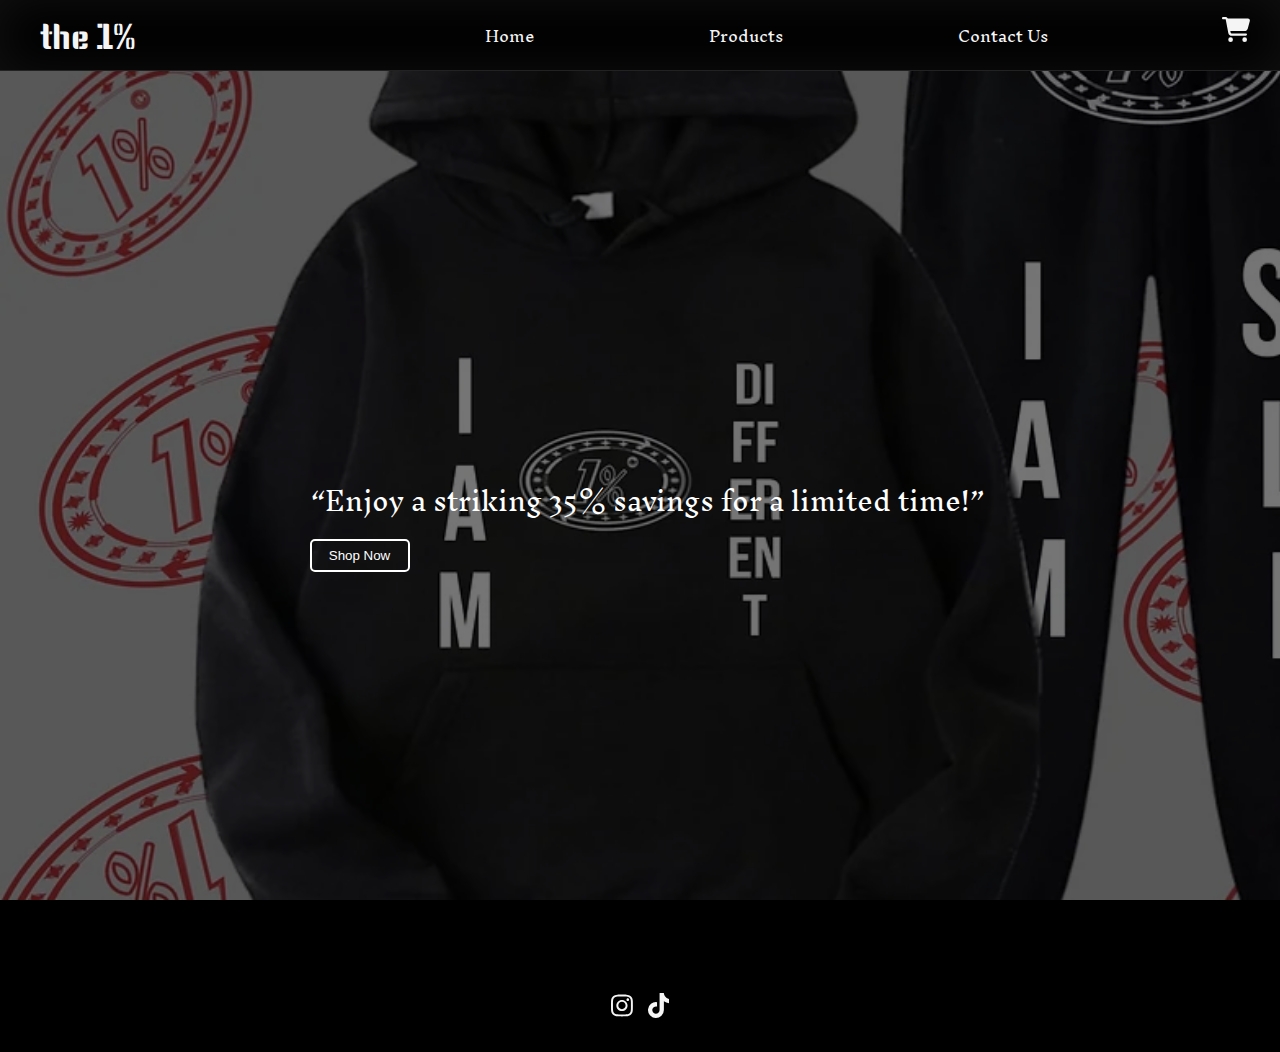
<file: index.html>
<!DOCTYPE html>
<html lang="en">
<head>
  <meta charset="UTF-8">
  <meta name="viewport" content="width=device-width, initial-scale=1.0">
  <title>The 1%</title>

  <!-- Style.css -->
  <link rel="stylesheet" href="style/style.css">

  <!-- logo font -->
  <link rel="preconnect" href="https://fonts.googleapis.com">
  <link rel="preconnect" href="https://fonts.gstatic.com" crossorigin>
  <link href="https://fonts.googleapis.com/css2?family=Keania+One&display=swap" rel="stylesheet">

 <!-- landing font -->
 <link rel="preconnect" href="https://fonts.googleapis.com">
 <link rel="preconnect" href="https://fonts.gstatic.com" crossorigin>
 <link href="https://fonts.googleapis.com/css2?family=Inknut+Antiqua&display=swap" rel="stylesheet">

 <!-- Card Font -->
 <link rel="preconnect" href="https://fonts.googleapis.com">
 <link rel="preconnect" href="https://fonts.gstatic.com" crossorigin>
 <link href="https://fonts.googleapis.com/css2?family=Cairo&display=swap" rel="stylesheet">
</head>
<body>
  <div id="nav"></div>
  <div id="header"></div>
  <div id="sidebar"></div>

  <div class="landing">
    <div class="content">
      <div style="margin-left: 15px;">
    <h1>“Enjoy a striking 35% savings for a limited time!”
      </h1>
    <button>Shop Now</button>
    </div>
  </div>
  </div>
  <footer align="center">
    <a href="https://www.instagram.com/theonepercentdripz/?igshid=YTQwZjQ0NmI0OA%3D%3D&utm_source=qr"><svg style="margin-left: 0;" xmlns="http://www.w3.org/2000/svg" height="1em" viewBox="0 0 448 512"><!--! Font Awesome Free 6.4.2 by @fontawesome - https://fontawesome.com License - https://fontawesome.com/license (Commercial License) Copyright 2023 Fonticons, Inc. --><path d="M224.1 141c-63.6 0-114.9 51.3-114.9 114.9s51.3 114.9 114.9 114.9S339 319.5 339 255.9 287.7 141 224.1 141zm0 189.6c-41.1 0-74.7-33.5-74.7-74.7s33.5-74.7 74.7-74.7 74.7 33.5 74.7 74.7-33.6 74.7-74.7 74.7zm146.4-194.3c0 14.9-12 26.8-26.8 26.8-14.9 0-26.8-12-26.8-26.8s12-26.8 26.8-26.8 26.8 12 26.8 26.8zm76.1 27.2c-1.7-35.9-9.9-67.7-36.2-93.9-26.2-26.2-58-34.4-93.9-36.2-37-2.1-147.9-2.1-184.9 0-35.8 1.7-67.6 9.9-93.9 36.1s-34.4 58-36.2 93.9c-2.1 37-2.1 147.9 0 184.9 1.7 35.9 9.9 67.7 36.2 93.9s58 34.4 93.9 36.2c37 2.1 147.9 2.1 184.9 0 35.9-1.7 67.7-9.9 93.9-36.2 26.2-26.2 34.4-58 36.2-93.9 2.1-37 2.1-147.8 0-184.8zM398.8 388c-7.8 19.6-22.9 34.7-42.6 42.6-29.5 11.7-99.5 9-132.1 9s-102.7 2.6-132.1-9c-19.6-7.8-34.7-22.9-42.6-42.6-11.7-29.5-9-99.5-9-132.1s-2.6-102.7 9-132.1c7.8-19.6 22.9-34.7 42.6-42.6 29.5-11.7 99.5-9 132.1-9s102.7-2.6 132.1 9c19.6 7.8 34.7 22.9 42.6 42.6 11.7 29.5 9 99.5 9 132.1s2.7 102.7-9 132.1z"/></svg></a>
    <a href="https://www.tiktok.com/@theonepercent.eg?_t=8hIWhYa39DJ&_r=1"><svg xmlns="http://www.w3.org/2000/svg" height="1em" viewBox="0 0 448 512"><!--! Font Awesome Free 6.4.2 by @fontawesome - https://fontawesome.com License - https://fontawesome.com/license (Commercial License) Copyright 2023 Fonticons, Inc. --><path d="M448,209.91a210.06,210.06,0,0,1-122.77-39.25V349.38A162.55,162.55,0,1,1,185,188.31V278.2a74.62,74.62,0,1,0,52.23,71.18V0l88,0a121.18,121.18,0,0,0,1.86,22.17h0A122.18,122.18,0,0,0,381,102.39a121.43,121.43,0,0,0,67,20.14Z"/></svg></a>
  </footer>
  <!-- Script -->
  <script src="js/script.js"></script>
</body>
</html>
</file>
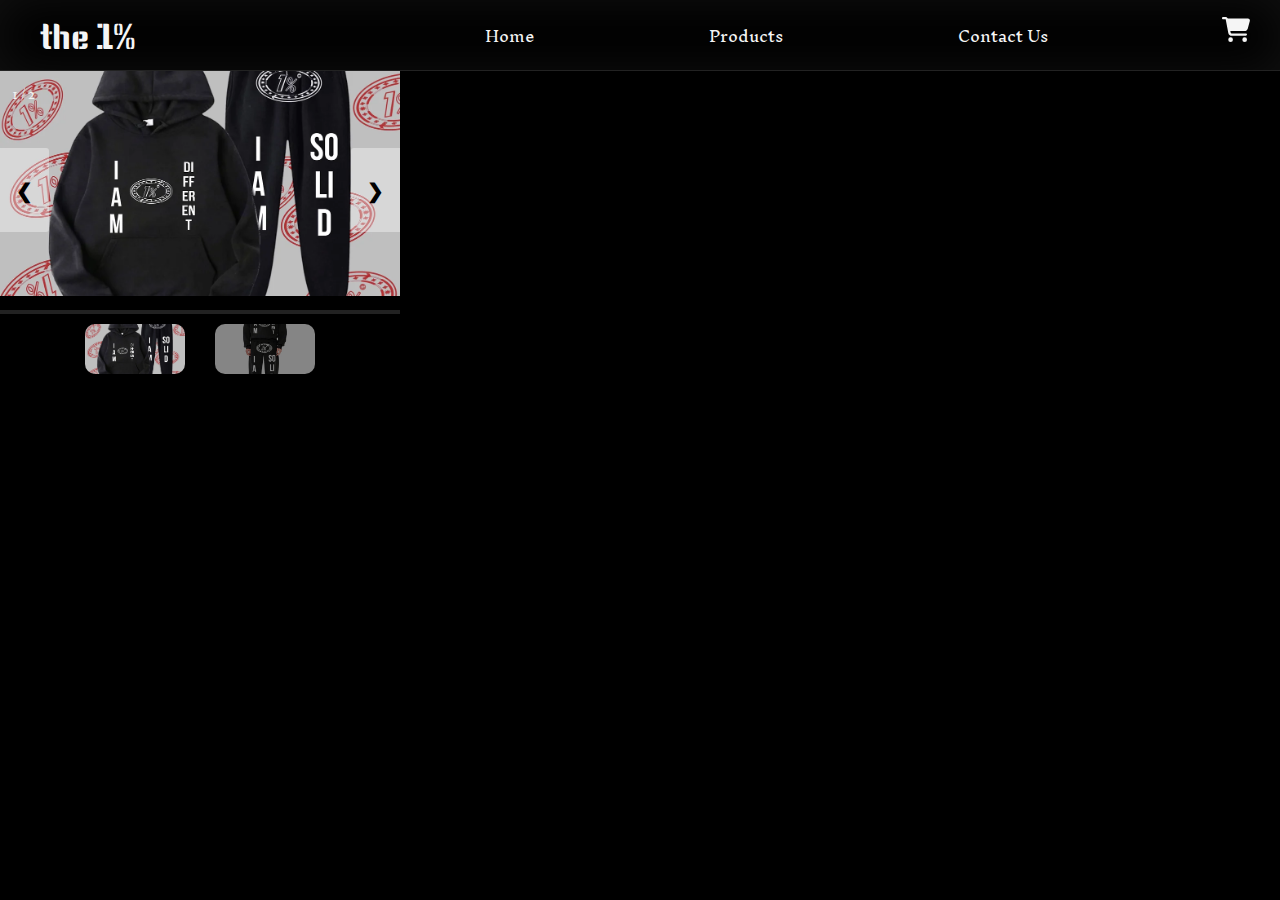
<file: produact-1.html>
<!DOCTYPE html>
<html lang="en">
<head>
  <meta charset="UTF-8">
  <meta name="viewport" content="width=device-width, initial-scale=1.0">
  <title>The 1% | The 1% Tracksuit</title>

  <!-- Style.css -->
  <link rel="stylesheet" href="style/style.css">

  <!-- logo font -->
  <link rel="preconnect" href="https://fonts.googleapis.com">
  <link rel="preconnect" href="https://fonts.gstatic.com" crossorigin>
  <link href="https://fonts.googleapis.com/css2?family=Keania+One&display=swap" rel="stylesheet">

 <!-- landing font -->
 <link rel="preconnect" href="https://fonts.googleapis.com">
 <link rel="preconnect" href="https://fonts.gstatic.com" crossorigin>
 <link href="https://fonts.googleapis.com/css2?family=Inknut+Antiqua&display=swap" rel="stylesheet">

 <!-- Card Font -->
 <link rel="preconnect" href="https://fonts.googleapis.com">
 <link rel="preconnect" href="https://fonts.gstatic.com" crossorigin>
 <link href="https://fonts.googleapis.com/css2?family=Cairo&display=swap" rel="stylesheet">
</head>
<body>
 <div id="nav"></div>
 <div id="header"></div>
 <div id="sidebar"></div>
 
 <!-- Slider -->
 <!-- Container for the image gallery -->
<div class="container">

  <!-- Full-width images with number text -->
  <div class="mySlides">
    <div class="numbertext">1 / 2</div>
      <img src="imgs/bg.webp" class="p-img">
  </div>

  <div class="mySlides">
    <div class="numbertext">2 / 2</div>
      <img src="imgs/product1.webp" class="-img">
  </div>

  <!-- Next and previous buttons -->
  <a class="prev" onclick="plusSlides(-1)">&#10094;</a>
  <a class="next" onclick="plusSlides(1)">&#10095;</a>

  <!-- Image text -->
  <div class="caption-container">
    <p id="caption"></p>
  </div>

  <!-- Thumbnail images -->
  <div class="row">
    <div class="column">
      <img class="demo cursor" src="imgs/bg.webp" style="width:100px;max-height: 50px;object-fit: cover" onclick="currentSlide(1)" >
    </div>
    
    <div class="column">
      <img class="demo cursor" src="imgs/product1.webp" style="width:100px;max-height: 50px;object-fit: cover;margin-left: 30px;" onclick="currentSlide(3)">
    </div>
  </div>
</div>

<!-- Product Content -->
<h2></h2>

 <!-- Script -->
 <script src="js/script.js"></script>
</body>
</html>
</file>
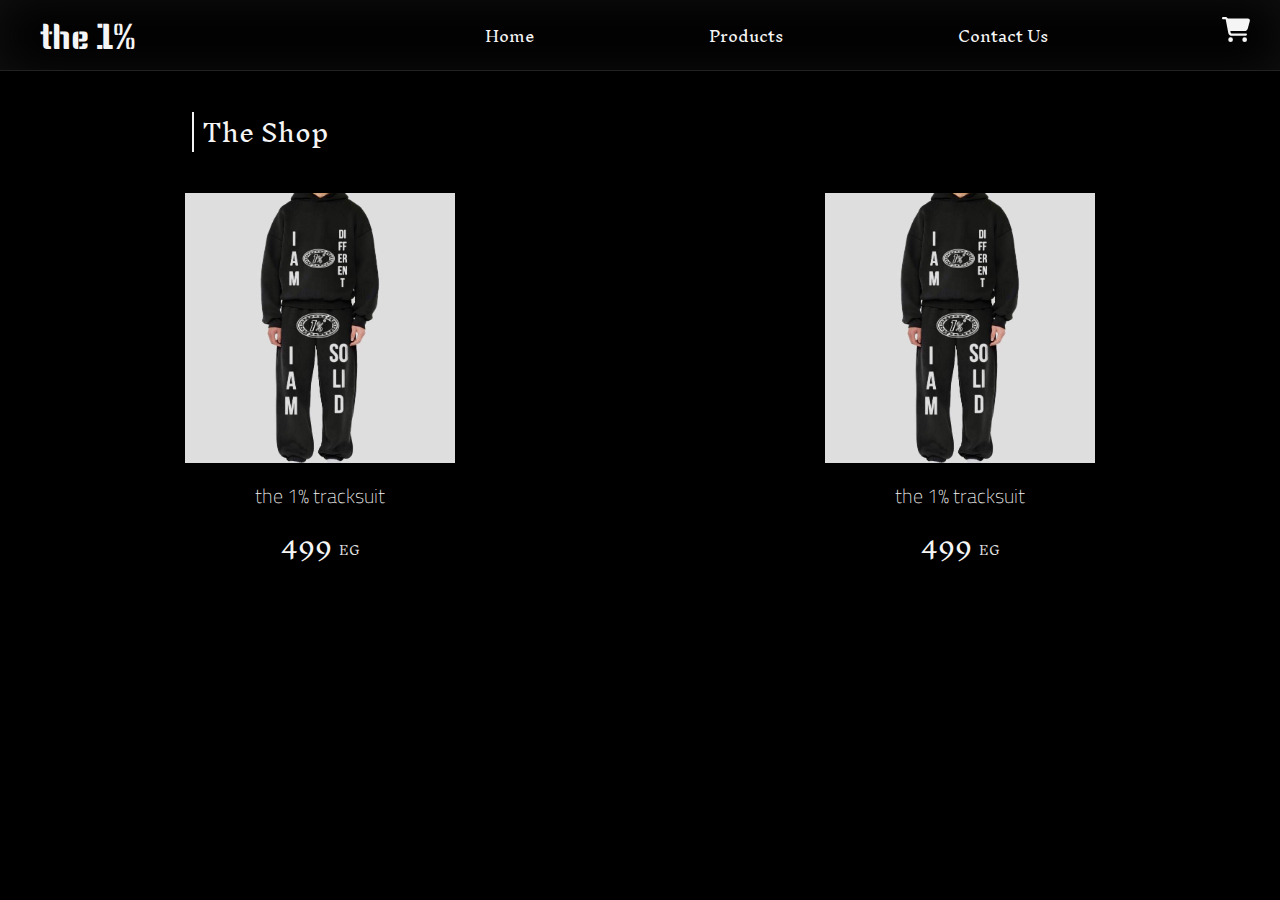
<file: shop.html>
<!DOCTYPE html>
<html lang="en">
<head>
  <meta charset="UTF-8">
  <meta name="viewport" content="width=device-width, initial-scale=1.0">
  <title>The 1% | Shop</title>
  <!-- Style.css -->
  <link rel="stylesheet" href="style/style.css">

  <!-- logo font -->
  <link rel="preconnect" href="https://fonts.googleapis.com">
  <link rel="preconnect" href="https://fonts.gstatic.com" crossorigin>
  <link href="https://fonts.googleapis.com/css2?family=Keania+One&display=swap" rel="stylesheet">

 <!-- landing font -->
 <link rel="preconnect" href="https://fonts.googleapis.com">
 <link rel="preconnect" href="https://fonts.gstatic.com" crossorigin>
 <link href="https://fonts.googleapis.com/css2?family=Inknut+Antiqua&display=swap" rel="stylesheet">

 <!-- Card Font -->
 <link rel="preconnect" href="https://fonts.googleapis.com">
 <link rel="preconnect" href="https://fonts.gstatic.com" crossorigin>
 <link href="https://fonts.googleapis.com/css2?family=Cairo&display=swap" rel="stylesheet">

</head>
<body>
  <!-- Header And Side Bar -->
  <div id="nav"></div>
  <div id="sidebar"></div>
  <div id="header"></div>

  <!-- Title Of The Shop -->
  <h2 class="title">The Shop</h2>

  <!-- The Shop -->
  <section class="products">
    <a href="produact-1.html">
    <div align="center" class="product">
      <img src="imgs/product1.webp" alt="">
      <div class="card-bottom">
      <h3>the 1% tracksuit</h3>
      <h2>499 <span>EG</span></h2>
      </div>
    </div>
    </a>
    <div align="center" class="product">
      <img src="imgs/product1.webp" alt="">
      <div class="card-bottom">
      <h3>the 1% tracksuit</h3>
      <h2>499 <span>EG</span></h2>
      </div>
    </div>
  </section>

  <!-- Script -->
  <script src="js/script.js"></script>
</body>
</html>
</file>
<file: style/style.css>
*{
  padding: 0;
  margin: 0;
  font-weight: 200;
  text-decoration: none;
  color: whitesmoke;
  transition: 0.50s;
  font-family: 'Inknut Antiqua', sans-serif;
}
body{
  background: #000;
}
.logo{
  font-family: 'Keania One', sans-serif;
  font-size: 30px;
}
nav .logo{
  font-size: 35px;
  margin-left: 30px;
}
nav a{
  font-size: 15px;
}
nav{
  display: flex;
  align-items: center;
  padding: 10px;
  box-shadow:inset 1px 1px 50px #111;
  padding-right: 30px;  
  border-bottom: 1px solid #222;
  height: 50px;
  background: #000;
  justify-content: space-between;
}

header{
  display: flex;
  align-items: center;
  padding: 10px;
  box-shadow:inset 1px 1px 50px #111;
  padding-right: 30px;  
  border-bottom: 1px solid #222;
  height: 50px;
  background: #000;
  justify-content: space-between;
}
header svg, nav svg{
  height: 25px;
  fill: whitesmoke;
}
#show{
  position: relative;
  border-radius: 10px;
  padding: 10px;
  display: grid;
  height: 20px;
  place-items: center;
  z-index: 99999999;
  box-shadow: inset 1px 1px 7px #333;
}
.line{
  width: 30px;
  border-radius: 1px;
  height: 3px;
  background: #F3F3F3;
}
.line2{
  margin-top: 5px;
  width: 30px;
  border-radius: 1px;
  height: 3px;
  background: #F3F3F3;
}

#l2{
  margin-left: 3px;
  width: 19px;
}
.landing{
    background-image: url(../imgs/bg.webp);
    background-size: cover;
    height: 100vh;
    place-items: center;
    display: grid;
    background-attachment: fixed;
    position: relative;
}
.landing .content{
  color: #fff ;
  height: 100vh;
  display: grid;
  width: 100%;
  place-items: center;
  position: sticky;
  background: #0000008a;
}
.landing div h1 ,.landing div p{
  color: #fff;
}
.landing button{
  width: 100px;
  height: 33px;
  color: white;
  border: 2px white solid;
  border-radius: 5px;
  background: none;
  font-family: sans-serif;
  transition: 0.60s;
}
button:hover{
  background: white;
  color: #222;
}
.landing h1{
  font-size: 25px;
}
aside{
  z-index: 999999999999999999;
  position: fixed;
  padding: 15px;
  height: 450px;
  border-radius: 10px;
  margin-top: 10vh;
  color: #fff;
  width: 200px;
  backdrop-filter: blur(5px);
  display: grid;
  color: #fff;
  list-style-type: none;
  background: #0000008e;
  place-items: center;
}
aside a{
  color: #fff;
}
#l1{
  margin-top: 0;
}
::selection{
  background: #ffffffb0;
  color: #000;
}
footer{
  width: 100%;
  padding-top: 20px;
  padding-bottom: 20px;
}
footer svg{
  margin-left: 10px;
  fill: whitesmoke;
  height: 25px;
}

/*== The Title ==*/
.title{
  margin-left: 15%;
  display: flex;
  margin-top: 20px;
  align-items: center;
  padding: 10px;
  position: relative;
}
.title::before{
  content: '';
  position: absolute;
  left: 0;
  width: 2px;
  height: 40px;
  background: #F3F3F3;
}

/*== The Shop Page ==*/
.products{
  display: flex;
  align-items: center;
  justify-content: space-around;
  flex-wrap: wrap;
  
}

.product{
  width: 270px;
  position: relative;
  margin-top: 20px;
}

.product img{
  width: 100%;
}

.product h3{
  font-family: 'Cairo';
  font-size: 20px;
}
.product h2 span{
  font-size: 12px;
  color: #ddd;
}
/*== The Slider ==*/
.container {
  width: 300px;
  position: relative;
}
.mySlides img{
  width: 300px;
}
/* Hide the images by default */
.mySlides {
  display: none;
}

/* Add a pointer when hovering over the thumbnail images */
.cursor {
  cursor: pointer;
}

/* Next & previous buttons */
.prev,
.next {
  cursor: pointer;
  position: absolute;
  top: 40%;
  width: auto;
  padding: 16px;
  margin-top: -50px;
  color: #000;
  font-weight: bold;
  font-size: 20px;
  border-radius: 0 3px 3px 0;
  user-select: none;
  background: #ffffff60;
  -webkit-user-select: none;
}

/* Position the "next button" to the right */
.next {
  right: 0;
  border-radius: 3px 0 0 3px;
}

/* On hover, add a black background color with a little bit see-through */
.prev:hover,
.next:hover {
  background-color: rgba(255, 255, 255, 0.8);
}

/* Number text (1/3 etc) */
.numbertext {
  color: #f2f2f2;
  font-size: 12px;
  padding: 8px 12px;
  position: absolute;
  top: 0;
}

/* Container for image text */
.caption-container {
  text-align: center;
  background-color: #222;
  padding: 2px 16px;
  color: white;
}

.row{
  display: flex;
  margin-top: 10px;
  align-items: center;
  justify-content: center;
}
.row img{
  border-radius: 10px;
}

.row:after {
  content: "";
  display: table;
  clear: both;
}

/* Six columns side by side */
.column {
  float: left;
  
}

/* Add a transparency effect for thumnbail images */
.demo {
  opacity: 0.6;
}

.active,
.demo:hover {
  opacity: 1;
}

@media(max-width: 900px){
  nav{
    display: none !important;
  }
  header{
    display: flex !important;
  }
}

@media(max-width: 1440px){
  nav{
    display: flex !important;
  }
  header{
    display: none !important;
  }
  .mySlides img{
    width: 400px;
  }
  .container{
    width: 400px;
  }
}


@media(max-width: 900px){
  nav{
    display: none !important;
  }
  header{
    display: flex !important;
  }
  .mySlides img{
    width: 300px;
  }
  .container{
    width: 300px;
  }
}
main p, main h1{
  font-family: 'Cairo';
}
main{
  display: flex;
  align-items: center;
  flex-wrap: wrap;
  justify-content: space-around;
}
.contentt{
  width: 350px;
}
.contentt button{
  width: 100%;
  font-size: 17px;
  background: none;
  border: 2px white solid;
  font-family: 'Cairo';
  margin-top: 10px;
  font-weight: 500;
  padding: 2px;
  border-radius: 2px;
}
.contentt button:hover{
  background: #fff;
}
</file>
